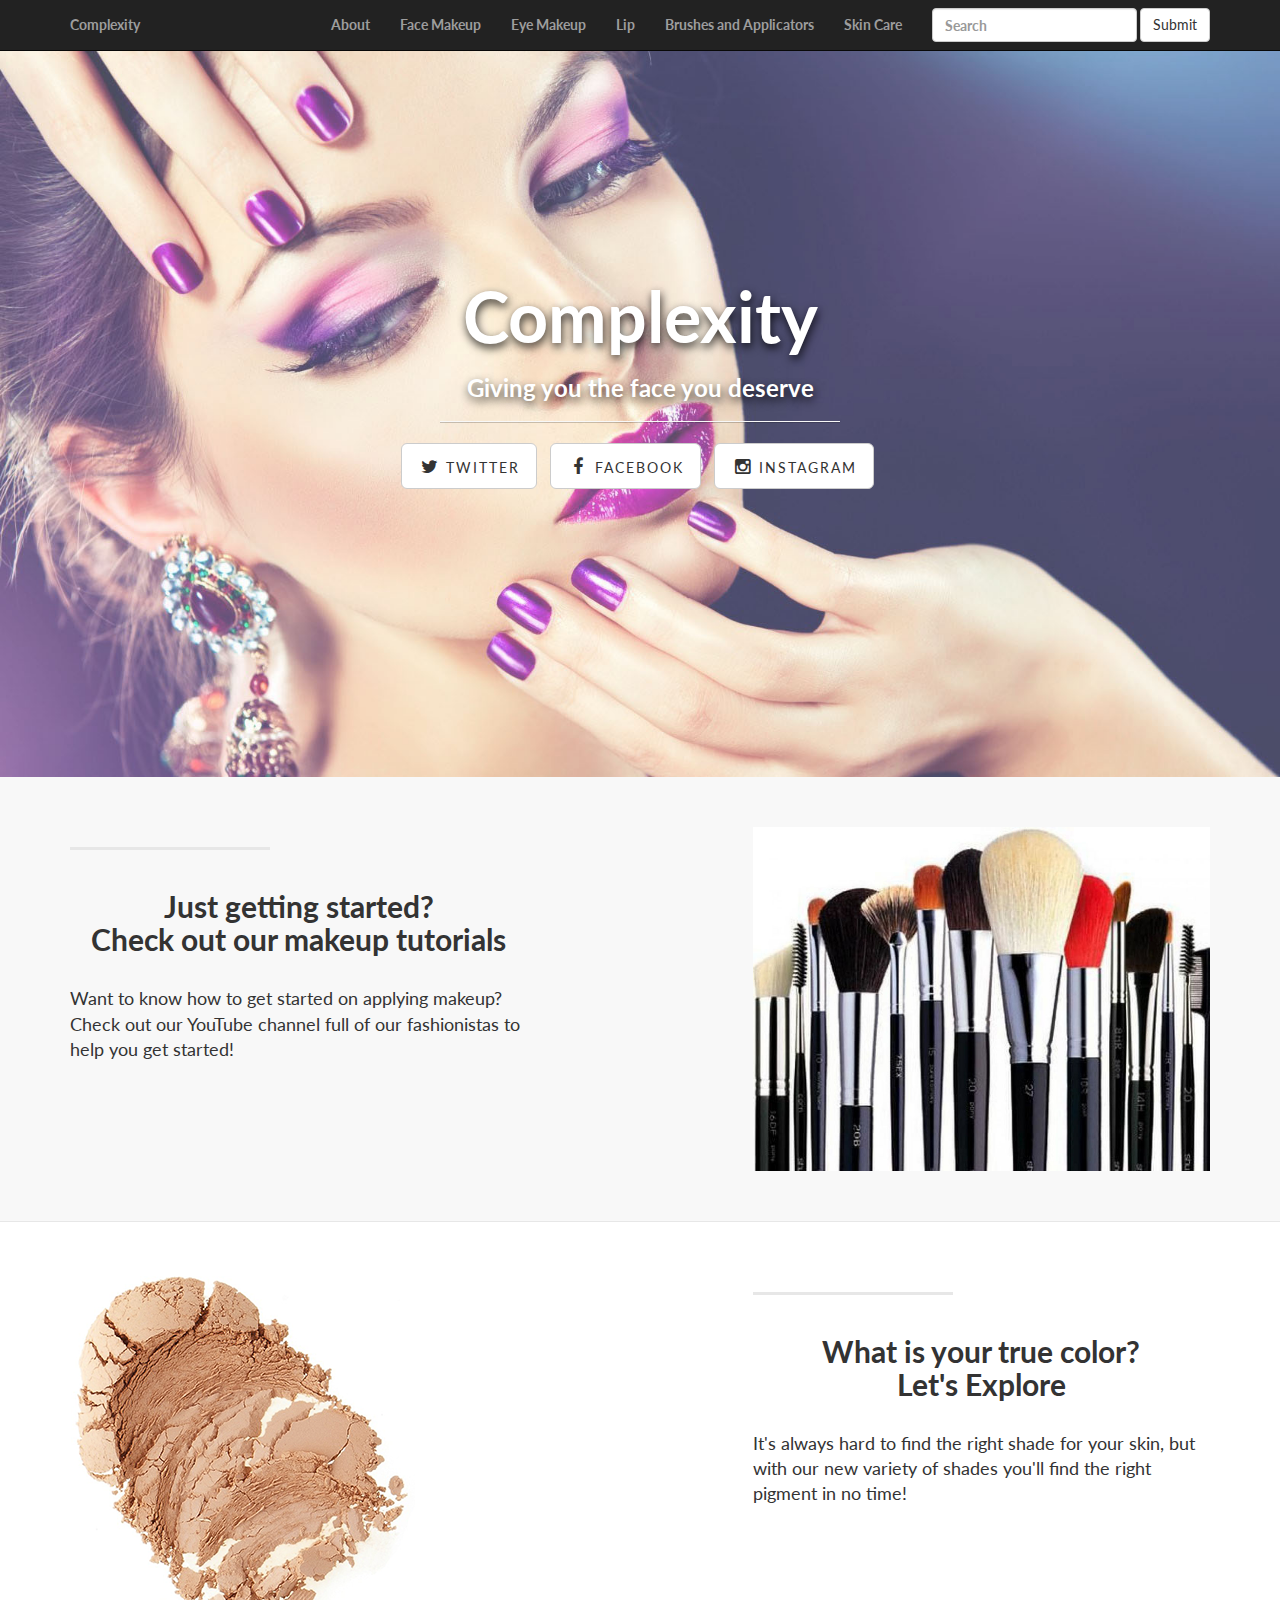
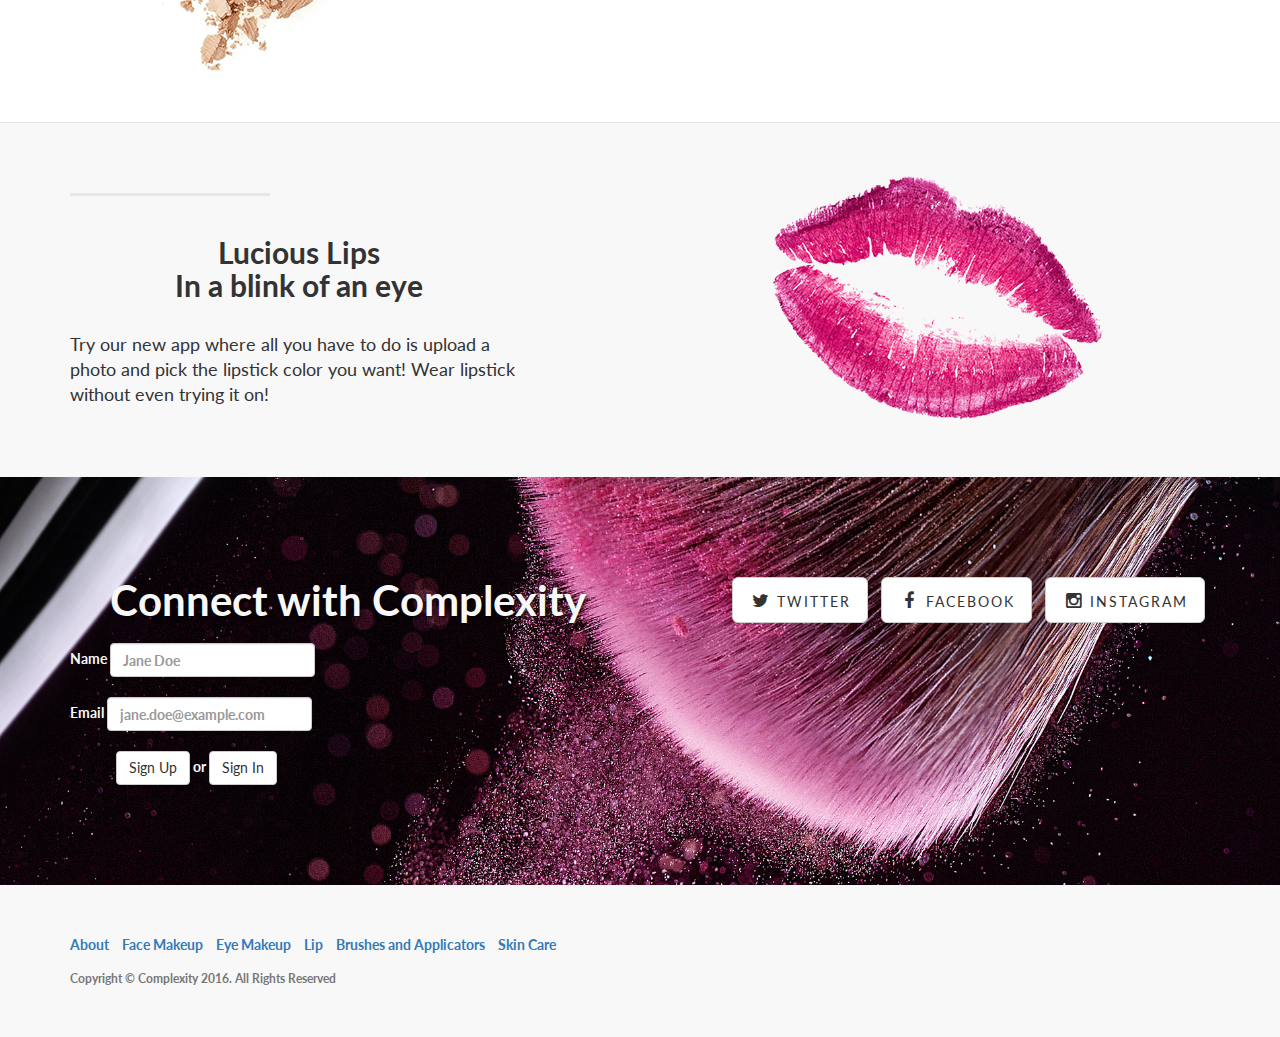
<file: index.html>
<!DOCTYPE html>
<html lang="en">

<head>

    <meta charset="utf-8">
    <meta http-equiv="X-UA-Compatible" content="IE=edge">
    <meta name="viewport" content="width=device-width, initial-scale=1">
    <meta name="description" content="">
    <meta name="author" content="">

    <title>Complexity</title>

    <!-- Bootstrap Core CSS -->
    <link href="css/bootstrap.min.css" rel="stylesheet">

    <!-- Custom CSS -->
    <link href="css/landing-page.css" rel="stylesheet">

    <!-- Custom Fonts -->
    <link href="font-awesome/css/font-awesome.min.css" rel="stylesheet" type="text/css">
    <link href="http://fonts.googleapis.com/css?family=Lato:300,400,700,300italic,400italic,700italic" rel="stylesheet" type="text/css">

    <!-- HTML5 Shim and Respond.js IE8 support of HTML5 elements and media queries -->
    <!-- WARNING: Respond.js doesn't work if you view the page via file:// -->
    <!--[if lt IE 9]>
        <script src="https://oss.maxcdn.com/libs/html5shiv/3.7.0/html5shiv.js"></script>
        <script src="https://oss.maxcdn.com/libs/respond.js/1.4.2/respond.min.js"></script>
    <![endif]-->

</head>

<body>

    <!-- Navigation -->
    <nav class="navbar navbar-inverse navbar-fixed-top topnav" role="navigation">
        <div class="container topnav">
            <!-- Brand and toggle get grouped for better mobile display -->
            <div class="navbar-header">
                <button type="button" class="navbar-toggle" data-toggle="collapse" data-target="#bs-example-navbar-collapse-1">
                    <span class="sr-only">Toggle navigation</span>
                    <span class="icon-bar"></span>
                    <span class="icon-bar"></span>
                    <span class="icon-bar"></span>
                </button>
                <a class="navbar-brand topnav" href="index.html">Complexity</a>
            </div>
            <!-- Collect the nav links, forms, and other content for toggling -->
            <div class="collapse navbar-collapse" id="bs-example-navbar-collapse-1">
                <ul class="nav navbar-nav navbar-right">
                    <li>
                        <a href="about.html">About</a>
                    </li>
                    <li>
                        <a href="face.html">Face Makeup</a>
                    </li>
                    <li>
                        <a href="eye.html">Eye Makeup</a>
                    </li>
                    <li>
                        <a href="lip.html">Lip</a>
                    </li>
                    <li>
                        <a href="brushes.html">Brushes and Applicators</a>
                    </li>
                    <li>
                        <a href="skin.html">Skin Care</a>
                    </li>

                    <form class="navbar-form navbar-left" role="search">
                        <div class="form-group">
                            <input type="text" class="form-control" placeholder="Search">
                        </div>
                        <button type="submit" class="btn btn-default" id="myButton" data-loading-text="Loading..." class="btn btn-default" autocomplete="off">Submit</button>
                    </form>

                </ul>
            </div>
            <!-- /.navbar-collapse -->
        </div>
        <!-- /.container -->
    </nav>


    <!-- Header -->
    <a name="about"></a>
    <div class="intro-header">
        <div class="container">

            <div class="row">
                <div class="col-lg-12">
                    <div class="intro-message">
                        <h1>Complexity</h1>
                        <h3>Giving you the face you deserve</h3>
                        <hr class="intro-divider">
                        <ul class="list-inline intro-social-buttons">
                            <li>
                                <a href="#" class="btn btn-default btn-lg" id="myButton" class="btn-default btn-lg btn-danger" data-toggle="popover" title="Twitter" data-content="Here you will find all of our latest trends!"><i class="fa fa-twitter fa-fw"></i> <span class="network-name">Twitter</span></a>
                            </li>
                            <li>
                                <a href="#" class="btn btn-default btn-lg" class="btn btn-lg btn-danger" data-toggle="popover" title="Facebook" data-content="Here you will find all of our latest trends!"><i class="fa fa-facebook fa-fw"></i> <span class="network-name">FaceBook</span></a>
                            </li>
                            <li>
                                <a href="#" class="btn btn-default btn-lg" class="btn btn-lg btn-danger" data-toggle="popover" title="Facebook" data-content="Here you will find all of our latest trends!"><i class="fa fa-instagram fa-fw"></i> <span class="network-name">Instagram</span></a>
                            </li>
                        </ul>
                    </div>
                </div>
            </div>

        </div>
        <!-- /.container -->

    </div>
    <!-- /.intro-header -->

    <!-- Page Content -->

    <a name="services"></a>
    <div class="content-section-a">

        <div class="container">
            <div class="row">
                <div class="col-lg-5 col-sm-6">
                    <hr class="section-heading-spacer">
                    <div class="clearfix"></div>
                    <h2 class="section-heading">Just getting started?<br>Check out our makeup tutorials</h2>
                    <p class="lead">Want to know how to get started on applying makeup? Check out our YouTube channel full of our fashionistas to help you get started! </p>
                </div>
                <div class="col-lg-5 col-lg-offset-2 col-sm-6">
                    <img class="img-responsive" src="img/brushes.jpg" alt="">
                </div>
            </div>

        </div>
        <!-- /.container -->

    </div>
    <!-- /.content-section-a -->

    <div class="content-section-b">

        <div class="container">

            <div class="row">
                <div class="col-lg-5 col-lg-offset-1 col-sm-push-6  col-sm-6">
                    <hr class="section-heading-spacer">
                    <div class="clearfix"></div>
                    <h2 class="section-heading">What is your true color?<br>Let's Explore</h2>
                    <p class="lead">It's always hard to find the right shade for your skin, but with our new variety of shades you'll find the right pigment in no time!</p>
                </div>
                <div class="col-lg-5 col-sm-pull-6  col-sm-6">
                    <img class="img-responsive" src="img/mineral.png" alt="">
                </div>
            </div>

        </div>
        <!-- /.container -->

    </div>
    <!-- /.content-section-b -->

    <div class="content-section-a">

        <div class="container">

            <div class="row">
                <div class="col-lg-5 col-sm-6">
                    <hr class="section-heading-spacer">
                    <div class="clearfix"></div>
                    <h2 class="section-heading">Lucious Lips<br>In a blink of an eye</h2>
                    <p class="lead">Try our new app where all you have to do is upload a photo and pick the lipstick color you want! Wear lipstick without even trying it on!</p>
                </div>
                <div class="col-lg-5 col-lg-offset-2 col-sm-6">
                    <img class="img-responsive" src="img/lips.png" alt="">
                </div>
            </div>

        </div>
        <!-- /.container -->

    </div>
    <!-- /.content-section-a -->

    <a name="contact"></a>
    <div class="banner">

        <div class="container">

            <div class="row">
                <div class="col-lg-6">
                    <h2>Connect with Complexity</h2>

                </div>

                <div class="col-lg-6">
                    <ul class="list-inline banner-social-buttons">
                        <li>
                            <a href="#" class="btn btn-default btn-lg" id="myButton" class="btn-default btn-lg btn-danger" data-toggle="popover" title="Twitter" data-content="Here you will find all of our latest trends!"><i class="fa fa-twitter fa-fw"></i> <span class="network-name">Twitter</span></a>
                        </li>
                        <li>
                            <a href="#" class="btn btn-default btn-lg" class="btn btn-lg btn-danger" data-toggle="popover" title="Facebook" data-content="Here you will find all of our latest trends!"><i class="fa fa-facebook fa-fw"></i> <span class="network-name">FaceBook</span></a>
                        </li>
                        <li>
                            <a href="#" class="btn btn-default btn-lg" class="btn btn-lg btn-danger" data-toggle="popover" title="Facebook" data-content="Here you will find all of our latest trends!"><i class="fa fa-instagram fa-fw"></i> <span class="network-name">Instagram</span></a>
                        </li>
                    </ul>
                </div>
            </div>

            <br>
            <form class="form-inline">
                <div class="form-group">
                    <label for="exampleInputName2">Name</label>
                    <input type="text" class="form-control" id="exampleInputName2" placeholder="Jane Doe" data-toggle="tooltip" data-placement="right" title="Name">
                </div>
                <br>
                <br>
                <div class="form-group">
                    <label for="exampleInputEmail2">Email</label>
                    <input type="email" class="form-control" id="exampleInputEmail2" placeholder="jane.doe@example.com" data-toggle="tooltip" data-placement="right" title="Place Email Here">
                </div>
                <br>
                <br>
                <div class="button_sign_up_in">
                    <button type="submit" class="btn btn-default btn_1" data-toggle="tooltip" data-placement="bottom" title="Sign Up">Sign Up</button> or
                    <button type="button" class="btn btn-default btn_1" data-toggle="tooltip" data-placement="bottom" title="Sign In">Sign In</button>
                </div>
            </form>
        </div>
        <!-- /.container -->


    </div>
    <!-- /.banner -->
    <!-- Footer -->
    <footer>
        <div class="container">
            <div class="row">
                <div class="col-lg-12">
                    <ul class="list-inline">
                        <li>
                            <a href="#about">About</a>
                        </li>
                        <li>
                            <a href="#services">Face Makeup</a>
                        </li>
                        <li>
                            <a href="#services">Eye Makeup</a>
                        </li>
                        <li>
                            <a href="#services">Lip</a>
                        </li>
                        <li>
                            <a href="#services">Brushes and Applicators</a>
                        </li>
                        <li>
                            <a href="#services">Skin Care</a>
                        </li>
                    </ul>
                    <p class="copyright text-muted small">Copyright &copy; Complexity 2016. All Rights Reserved</p>
                </div>
            </div>
        </div>
    </footer>

    <!-- jQuery -->
    <script src="js/jquery.js"></script>
    <script>
        $('#myButton').on('click', function () {
            var $btn = $(this).button('loading')
                // business logic...
            $btn.button('reset')
        })
    </script>
    <script>
        $(function () {
            $('[data-toggle="tooltip"]').tooltip()
        })
    </script>
    <script>
        $(function () {
            $('[data-toggle="popover"]').popover()
        })
    </script>

    <!-- Bootstrap Core JavaScript -->
    <script src="js/bootstrap.min.js"></script>


</body>

</html>
</file>
<file: css/landing-page.css>
/*!
 * Start Bootstrap - Landing Page Bootstrap Theme (http://startbootstrap.com)
 * Code licensed under the Apache License v2.0.
 * For details, see http://www.apache.org/licenses/LICENSE-2.0.
 */
/********************** SASS VARIABLES **********************/
/********************** Body and Navigation **********************/
body,
html {
  width: 100%;
  height: 100%; }

body,
h1,
h2,
h3,
h4,
h5,
h6 {
  font-family: "Lato","Helvetica Neue",Helvetica,Arial,sans-serif;
  font-weight: 700; }

.topnav {
  font-size: 14px; }

.lead {
  font-size: 18px;
  font-weight: 400; }

li {
  color: #000000; }

h2 {
  text-align: center; }

.network-name {
  text-transform: uppercase;
  font-size: 14px;
  font-weight: 400;
  letter-spacing: 2px; }

.content-section-a {
  padding: 50px 0;
  background-color: #f8f8f8; }

.content-section-b {
  padding: 50px 0;
  border-top: 1px solid #e7e7e7;
  border-bottom: 1px solid #e7e7e7; }

.section-heading {
  margin-bottom: 30px; }

.section-heading-spacer {
  float: left;
  width: 200px;
  border-top: 3px solid #e7e7e7; }

/********************** TEXT ON THE MAIN PAGE OVER TOP THE IMAGE **********************/
.intro-header {
  padding-top: 50px;
  /* If you're making other pages, make sure there is 50px of padding to make sure the navbar doesn't overlap content! */
  padding-bottom: 50px;
  text-align: center;
  color: #FFFFFF;
  background: url(../img/banner_main.jpg) no-repeat center center;
  background-size: cover; }

.intro-message {
  position: relative;
  padding-top: 20%;
  padding-bottom: 20%; }

.intro-message > h1 {
  margin: 0;
  text-shadow: 1px 4px 10px rgba(0, 0, 0, 0.8);
  font-size: 5em; }

.intro-divider {
  width: 400px;
  border-top: 1px solid #f8f8f8;
  border-bottom: 1px solid rgba(0, 0, 0, 0.2); }

.intro-message > h3 {
  text-shadow: 1px 4px 10px rgba(0, 0, 0, 0.8); }

/********************** Buttons **********************/
.btn-primary {
  background-color: #8A0868; }

.button_sign_up_in {
  display: inline-block;
  margin-left: 4%; }

/********************** Forms **********************/
.formgroup {
  margin-right: 30px; }

/********************** Images **********************/
.brushes {
  margin-left: 23%; }

.skin_care {
  display: block;
  margin: auto; }

.banner h2 {
  margin: 0;
  text-shadow: 2px 2px 3px rgba(0, 0, 0, 0.6);
  font-size: 3em; }

.banner ul {
  margin-bottom: 0; }

.banner-social-buttons {
  float: right;
  margin-top: 0; }

.banner {
  padding: 100px 0;
  color: #f8f8f8;
  background: url(../img/banner2_main.jpg) no-repeat center center;
  background-size: cover; }

.progress-bar {
  margin-left: 8%;
  background-color: #8A0886; }

/********************** Footer **********************/
footer {
  padding: 50px 0;
  background-color: #f8f8f8; }

p.copyright {
  margin: 15px 0 0; }

/********************** Media Queries **********************/
@media (max-width: 767px) {
  .intro-message {
    padding-bottom: 15%; }

  .intro-message > h1 {
    font-size: 3em; }

  ul.intro-social-buttons > li {
    display: block;
    margin-bottom: 20px;
    padding: 0; }

  ul.intro-social-buttons > li:last-child {
    margin-bottom: 0; }

  .intro-divider {
    width: 100%; } }
@media (max-width: 1199px) {
  ul.banner-social-buttons {
    float: left;
    margin-top: 15px; } }
@media (max-width: 767px) {
  .banner h2 {
    margin: 0;
    text-shadow: 2px 2px 3px rgba(0, 0, 0, 0.6);
    font-size: 3em; }

  ul.banner-social-buttons > li {
    display: block;
    margin-bottom: 20px;
    padding: 0; }

  img {
    display: none; }

  ul.banner-social-buttons > li:last-child {
    margin-bottom: 0; } }

/*# sourceMappingURL=landing-page.css.map */
</file>
